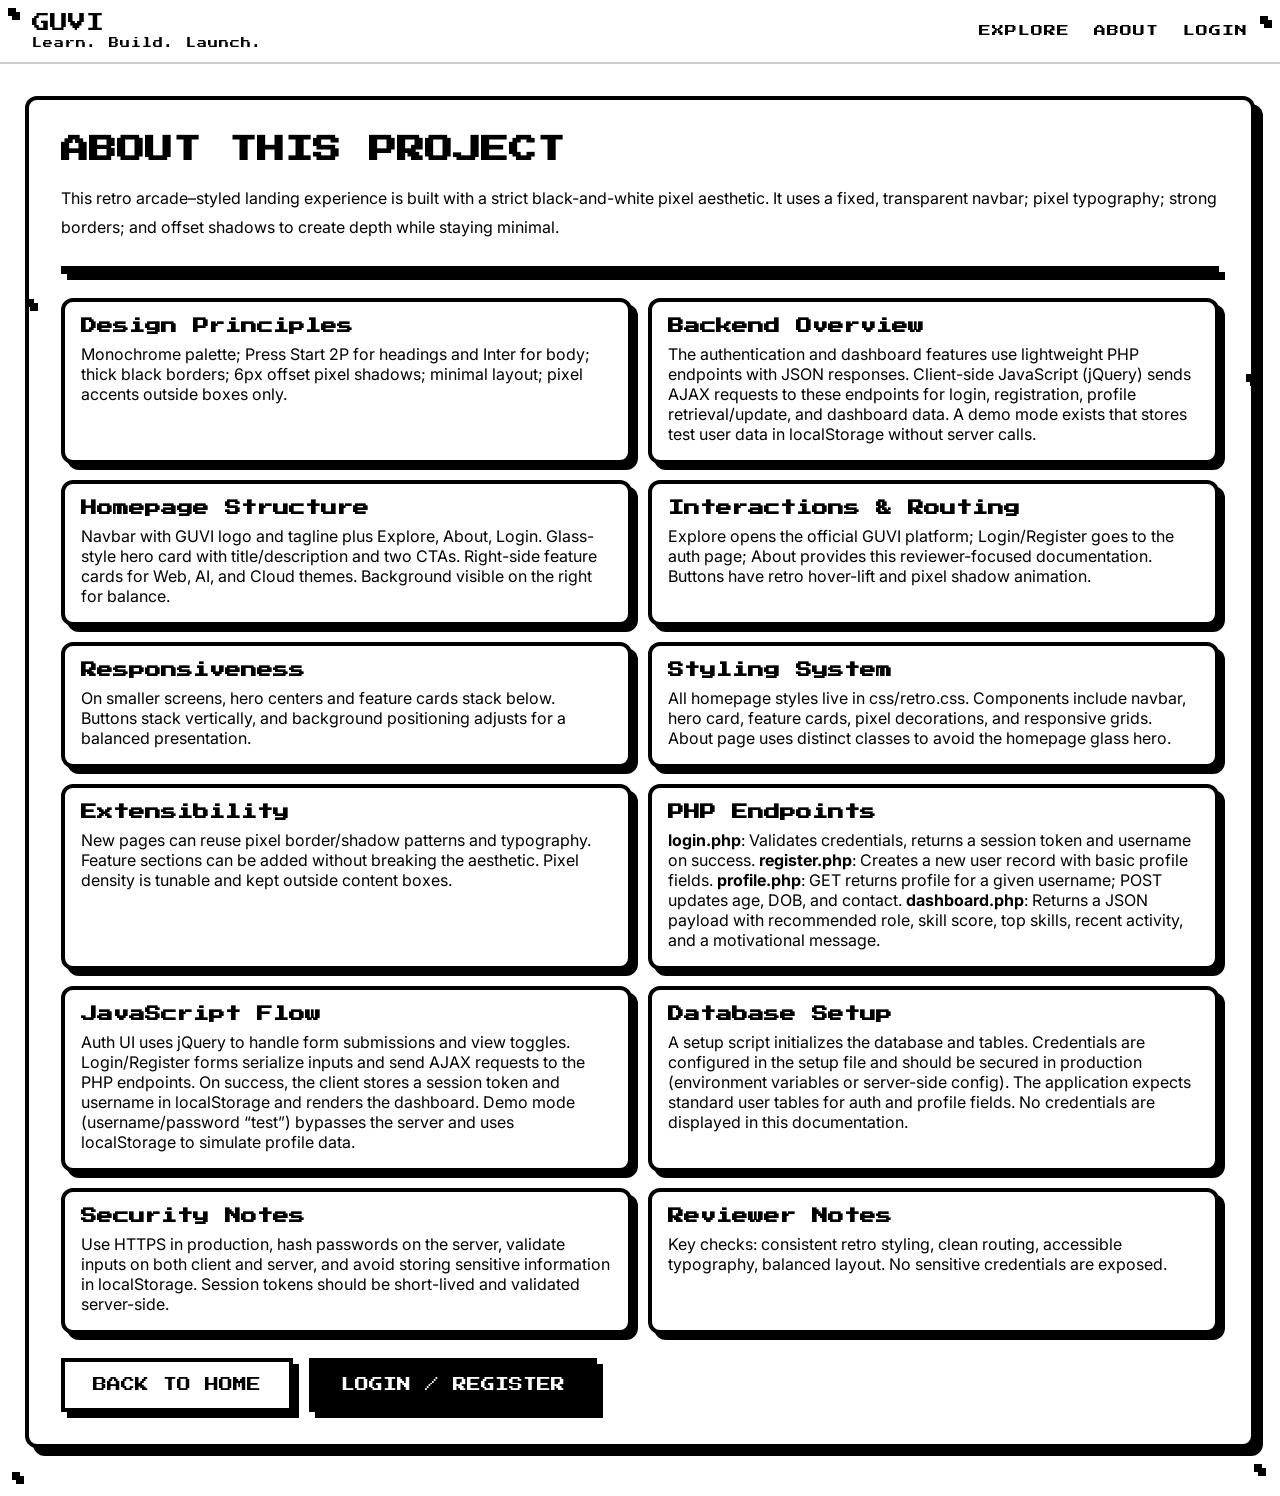
<file: about.html>
<!DOCTYPE html>
<html lang="en">
<head>
    <meta charset="UTF-8">
    <meta name="viewport" content="width=device-width, initial-scale=1.0">
    <title>About - GUVI Retro Arcade UI</title>
    <link rel="stylesheet" href="css/retro.css">
</head>
<body class="about-page">
    <nav class="navbar">
        <div class="nav-left">
            <div class="logo-block">
                <a class="logo" href="index.html">GUVI</a>
                <div class="logo-tagline">Learn. Build. Launch.</div>
            </div>
        </div>
        <div class="nav-right">
            <a class="nav-link" href="https://www.guvi.com">Explore</a>
            <a class="nav-link" href="about.html">About</a>
            <a class="nav-link" href="auth.html">Login</a>
        </div>
    </nav>

    <main class="about-wrap">
        <section class="about-container">
            <h1 class="about-title">ABOUT THIS PROJECT</h1>
            <p class="about-lead">This retro arcade–styled landing experience is built with a strict black-and-white pixel aesthetic. It uses a fixed, transparent navbar; pixel typography; strong borders; and offset shadows to create depth while staying minimal.</p>
            <div class="about-divider"></div>
            <div class="about-grid">
                <article class="about-section">
                    <h2 class="about-subtitle">Design Principles</h2>
                    <p>Monochrome palette; Press Start 2P for headings and Inter for body; thick black borders; 6px offset pixel shadows; minimal layout; pixel accents outside boxes only.</p>
                </article>
                <article class="about-section">
                    <h2 class="about-subtitle">Backend Overview</h2>
                    <p>The authentication and dashboard features use lightweight PHP endpoints with JSON responses. Client-side JavaScript (jQuery) sends AJAX requests to these endpoints for login, registration, profile retrieval/update, and dashboard data. A demo mode exists that stores test user data in localStorage without server calls.</p>
                </article>
                <article class="about-section">
                    <h2 class="about-subtitle">Homepage Structure</h2>
                    <p>Navbar with GUVI logo and tagline plus Explore, About, Login. Glass-style hero card with title/description and two CTAs. Right-side feature cards for Web, AI, and Cloud themes. Background visible on the right for balance.</p>
                </article>
                <article class="about-section">
                    <h2 class="about-subtitle">Interactions & Routing</h2>
                    <p>Explore opens the official GUVI platform; Login/Register goes to the auth page; About provides this reviewer-focused documentation. Buttons have retro hover-lift and pixel shadow animation.</p>
                </article>
                <article class="about-section">
                    <h2 class="about-subtitle">Responsiveness</h2>
                    <p>On smaller screens, hero centers and feature cards stack below. Buttons stack vertically, and background positioning adjusts for a balanced presentation.</p>
                </article>
                <article class="about-section">
                    <h2 class="about-subtitle">Styling System</h2>
                    <p>All homepage styles live in css/retro.css. Components include navbar, hero card, feature cards, pixel decorations, and responsive grids. About page uses distinct classes to avoid the homepage glass hero.</p>
                </article>
                <article class="about-section">
                    <h2 class="about-subtitle">Extensibility</h2>
                    <p>New pages can reuse pixel border/shadow patterns and typography. Feature sections can be added without breaking the aesthetic. Pixel density is tunable and kept outside content boxes.</p>
                </article>
                <article class="about-section">
                    <h2 class="about-subtitle">PHP Endpoints</h2>
                    <p><strong>login.php</strong>: Validates credentials, returns a session token and username on success. <strong>register.php</strong>: Creates a new user record with basic profile fields. <strong>profile.php</strong>: GET returns profile for a given username; POST updates age, DOB, and contact. <strong>dashboard.php</strong>: Returns a JSON payload with recommended role, skill score, top skills, recent activity, and a motivational message.</p>
                </article>
                <article class="about-section">
                    <h2 class="about-subtitle">JavaScript Flow</h2>
                    <p>Auth UI uses jQuery to handle form submissions and view toggles. Login/Register forms serialize inputs and send AJAX requests to the PHP endpoints. On success, the client stores a session token and username in localStorage and renders the dashboard. Demo mode (username/password “test”) bypasses the server and uses localStorage to simulate profile data.</p>
                </article>
                <article class="about-section">
                    <h2 class="about-subtitle">Database Setup</h2>
                    <p>A setup script initializes the database and tables. Credentials are configured in the setup file and should be secured in production (environment variables or server-side config). The application expects standard user tables for auth and profile fields. No credentials are displayed in this documentation.</p>
                </article>
                <article class="about-section">
                    <h2 class="about-subtitle">Security Notes</h2>
                    <p>Use HTTPS in production, hash passwords on the server, validate inputs on both client and server, and avoid storing sensitive information in localStorage. Session tokens should be short-lived and validated server-side.</p>
                </article>
                <article class="about-section">
                    <h2 class="about-subtitle">Reviewer Notes</h2>
                    <p>Key checks: consistent retro styling, clean routing, accessible typography, balanced layout. No sensitive credentials are exposed.</p>
                </article>
            </div>
            <div class="cta-group about-cta">
                <a href="index.html" class="btn btn-white">BACK TO HOME</a>
                <a href="auth.html" class="btn btn-black">LOGIN / REGISTER</a>
            </div>
        </section>
        <div class="pixel-decor">
            <span class="pixel-square"></span>
            <span class="pixel-square"></span>
            <span class="pixel-square"></span>
            <span class="pixel-square"></span>
            <span class="pixel-square"></span>
            <span class="pixel-square"></span>
        </div>
    </main>
</body>
</html>
</file>
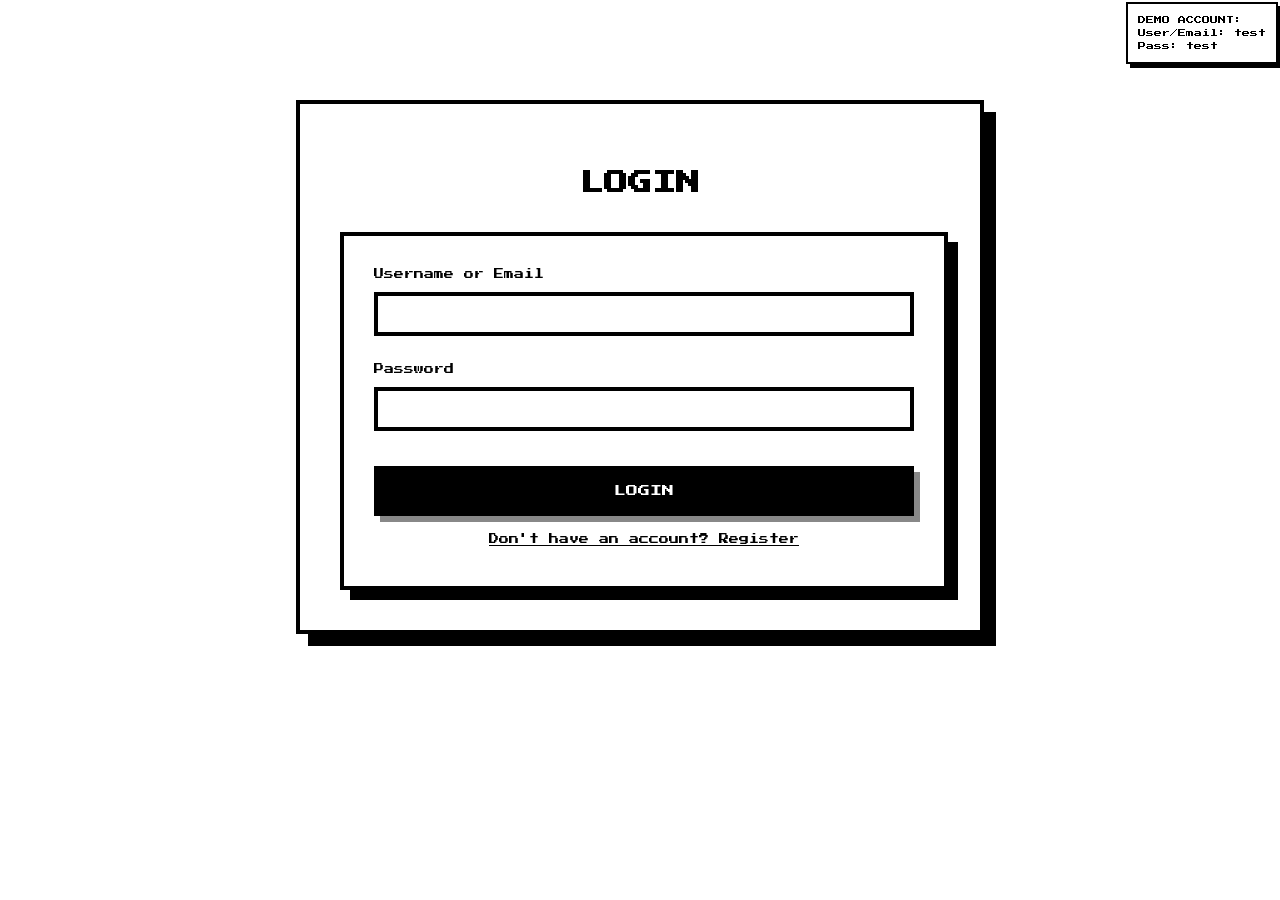
<file: auth.html>
<!DOCTYPE html>
<html lang="en">
<head>
    <meta charset="UTF-8">
    <meta name="viewport" content="width=device-width, initial-scale=1.0">
    <title>GUVI - Retro Dashboard</title>
    <link rel="stylesheet" href="css/style.css">
</head>
<body>
    <div id="auth-message" style="position: fixed; top: 20px; left: 50%; transform: translateX(-50%); z-index: 1000; width: 80%;"></div>

    <div id="userSection" class="dashboard" style="display: none;">
        <div class="sidebar">
            <div id="profileIcon" class="profile-icon">?</div>
            <div id="displayUsername" class="username-display">USER</div>
            
            <div id="profileSection" style="margin-bottom: 20px; padding: 10px; font-size: 12px; width: 100%;">
                <div id="profileDisplay">
                    <p>Age: <span id="view-age"></span></p>
                    <p>DOB: <span id="view-dob"></span></p>
                    <p>Contact: <span id="view-contact"></span></p>
                    <button id="editProfileBtn" class="btn-primary" style="font-size: 10px; padding: 5px; margin-top: 10px;">Update</button>
                </div>
                <div id="profileEdit" style="display: none;">
                    <div class="form-group">
                        <input type="text" id="prof-age" placeholder="Age" class="form-control" style="font-size: 10px;">
                    </div>
                    <div class="form-group">
                        <input type="date" id="prof-dob" class="form-control" style="font-size: 10px;">
                    </div>
                    <div class="form-group">
                        <input type="text" id="prof-contact" placeholder="Contact" class="form-control" style="font-size: 10px;">
                    </div>
                    <button id="saveProfileBtn" class="btn-primary" style="font-size: 10px; padding: 5px;">Save</button>
                    <button id="cancelEditBtn" class="btn-primary" style="font-size: 10px; padding: 5px; background: #fff; color: #000;">Cancel</button>
                </div>
            </div>

            <div class="nav-btn">
                <button id="logoutBtn" class="btn-primary">Logout</button>
            </div>
        </div>
        <div class="main-content">
            <h1 id="welcomeHeader">Welcome to GUVI</h1>
            <div id="dashboard-content">Loading...</div>
        </div>
        <a href="https://www.guvi.in/" target="_blank" class="explore-btn-fixed">
            <div class="explore-content">Explore More !</div>
        </a>
    </div>

    <div id="authSection" class="container">
        <div class="demo-window">
            DEMO ACCOUNT:<br>
            User/Email: test<br>
            Pass: test
        </div>

        <h2 id="authTitle">Login</h2>
        <div class="auth-wrapper" id="authWrapper">
            <div class="auth-panels">
                <div class="auth-panel">
                    <form id="loginForm">
                        <div class="form-group">
                            <label>Username or Email</label>
                            <input type="text" class="form-control" name="username" required>
                        </div>
                        <div class="form-group">
                            <label>Password</label>
                            <input type="password" class="form-control" name="password" required>
                        </div>
                        <button type="submit" class="btn-primary">Login</button>
                        <span class="switch-link" id="showRegister">Don't have an account? Register</span>
                    </form>
                </div>
                <div class="auth-panel">
                    <form id="registerForm">
                        <div class="form-group">
                            <label>Username</label>
                            <input type="text" class="form-control" name="username" required>
                        </div>
                        <div class="form-group">
                            <label>Email</label>
                            <input type="email" class="form-control" name="email" required>
                        </div>
                        <div class="form-row">
                            <div class="form-group">
                                <label>Age</label>
                                <input type="text" class="form-control" name="age">
                            </div>
                            <div class="form-group">
                                <label>DOB</label>
                                <input type="date" class="form-control" name="dob">
                            </div>
                        </div>
                        <div class="form-group">
                            <label>Contact</label>
                            <input type="text" class="form-control" name="contact">
                        </div>
                        <div class="form-group">
                            <label>Password</label>
                            <input type="password" class="form-control" name="password" required>
                        </div>
                        <button type="submit" class="btn-primary">Register</button>
                        <span class="switch-link" id="showLogin">Already have an account? Login</span>
                    </form>
                </div>
            </div>
        </div>
    </div>

    <script src="https://code.jquery.com/jquery-3.5.1.min.js"></script>
    <script>
        $(document).ready(function() {
            var username = localStorage.getItem('username');
            var token = localStorage.getItem('session_token');

            if (username && token) {
                showDashboard(username);
            } else {
                $('#userSection').hide();
                $('#authSection').show();
                $('#authWrapper').removeClass('register-active');
                $('#authTitle').text('Login');
                $('#authWrapper').css('height', '350px');
            }

            $('#showRegister').click(function() {
                $('#authWrapper').addClass('register-active');
                $('#authTitle').text('Register');
                $('#authWrapper').css('height', '650px');
            });

            $('#showLogin').click(function() {
                $('#authWrapper').removeClass('register-active');
                $('#authTitle').text('Login');
                $('#authWrapper').css('height', '350px');
            });

            $('#loginForm').submit(function(e) {
                e.preventDefault();
                var usernameInput = $(this).find('input[name="username"]').val();
                var passwordInput = $(this).find('input[name="password"]').val();

                if (usernameInput === 'test' && passwordInput === 'test') {
                    localStorage.setItem('session_token', 'demo-token');
                    localStorage.setItem('username', 'test');
                    showDashboard('test');
                    return;
                }

                var data = $(this).serialize();
                $.ajax({
                    url: 'php/login.php',
                    type: 'POST',
                    data: data,
                    dataType: 'json',
                    success: function(response) {
                        if (response.status === 'success') {
                            localStorage.setItem('session_token', response.session_token);
                            localStorage.setItem('username', response.username);
                            showDashboard(response.username);
                        } else {
                            showMessage('error', response.message);
                        }
                    }
                });
            });

            $('#registerForm').submit(function(e) {
                e.preventDefault();
                var usernameInput = $(this).find('input[name="username"]').val();
                var passwordInput = $(this).find('input[name="password"]').val();

                if (usernameInput === 'test' && passwordInput === 'test') {
                    localStorage.setItem('session_token', 'demo-token');
                    localStorage.setItem('username', 'test');
                    showDashboard('test');
                    return;
                }

                var data = $(this).serialize();
                $.ajax({
                    url: 'php/register.php',
                    type: 'POST',
                    data: data,
                    dataType: 'json',
                    success: function(response) {
                        if (response.status === 'success') {
                            showMessage('success', 'Registered! Please login.');
                            $('#showLogin').click();
                        } else {
                            showMessage('error', response.message);
                        }
                    },
                    error: function() {
                        showMessage('error', 'Registration failed. Check your connection.');
                    }
                });
            });

            function showDashboard(user) {
                $('#displayUsername').text(user);
                $('#welcomeHeader').text('Welcome to GUVI, ' + user);
                $('#profileIcon').text(user.charAt(0).toUpperCase());
                $('#userSection').show();
                $('#authSection').hide();

                if (user === 'test') {
                    var testData = JSON.parse(localStorage.getItem('test_profile') || '{"age":"20","dob":"2006-01-01","contact":"1234567890"}');
                    $('#view-age').text(testData.age);
                    $('#view-dob').text(testData.dob);
                    $('#view-contact').text(testData.contact);
                    $('#prof-age').val(testData.age);
                    $('#prof-dob').val(testData.dob);
                    $('#prof-contact').val(testData.contact);
                } else {
                    $.ajax({
                        url: 'php/profile.php',
                        type: 'GET',
                        data: { username: user },
                        success: function(response) {
                            if (response.status === 'success') {
                                $('#view-age').text(response.data.age || 'N/A');
                                $('#view-dob').text(response.data.dob || 'N/A');
                                $('#view-contact').text(response.data.contact || 'N/A');
                                
                                $('#prof-age').val(response.data.age);
                                $('#prof-dob').val(response.data.dob);
                                $('#prof-contact').val(response.data.contact);
                            }
                        }
                    });
                }

                $.ajax({
                    url: 'php/dashboard.php',
                    type: 'GET',
                    dataType: 'json',
                    success: function(data) {
                        var html = '<div class="dashboard-grid">' +
                            '<div class="dashboard-item"><h3>Recommended Role</h3><p>' + data.recommendedRole + '</p></div>' +
                            '<div class="dashboard-item"><h3>Skill Score</h3><p>' + data.skillScore + '%</p></div>' +
                            '<div class="dashboard-item"><h3>Top Skills</h3><ul>' + data.skills.map(s => '<li>' + s + '</li>').join('') + '</ul></div>' +
                            '<div class="dashboard-item"><h3>Recent Activity</h3><ul>' + data.recentActivity.map(a => '<li>✔ ' + a + '</li>').join('') + '</ul></div>' +
                            '<div class="dashboard-item full-width"><h3>Tip of the Day</h3><p>"' + data.message + '"</p></div>' +
                            '</div>';
                        $('#dashboard-content').html(html);
                    }
                });
            }

            $('#editProfileBtn').click(function() {
                $('#profileDisplay').hide();
                $('#profileEdit').show();
            });

            $('#cancelEditBtn').click(function() {
                $('#profileEdit').hide();
                $('#profileDisplay').show();
            });

            $('#saveProfileBtn').click(function() {
                var age = $('#prof-age').val();
                var dob = $('#prof-dob').val();
                var contact = $('#prof-contact').val();
                var user = localStorage.getItem('username');

                if (user === 'test') {
                    var testData = { age: age, dob: dob, contact: contact };
                    localStorage.setItem('test_profile', JSON.stringify(testData));
                    $('#view-age').text(age);
                    $('#view-dob').text(dob);
                    $('#view-contact').text(contact);
                    $('#profileEdit').hide();
                    $('#profileDisplay').show();
                    showMessage('success', 'Demo Profile Updated!');
                } else {
                    $.ajax({
                        url: 'php/profile.php',
                        type: 'POST',
                        data: { username: user, age: age, dob: dob, contact: contact },
                        success: function(response) {
                            if (response.status === 'success') {
                                showMessage('success', response.message);
                                $('#view-age').text(age || 'N/A');
                                $('#view-dob').text(dob || 'N/A');
                                $('#view-contact').text(contact || 'N/A');
                                $('#profileEdit').hide();
                                $('#profileDisplay').show();
                            } else {
                                showMessage('error', response.message);
                            }
                        }
                    });
                }
            });

            $('#logoutBtn').click(function() {
                localStorage.removeItem('session_token');
                localStorage.removeItem('username');
                window.location.href = 'index.html';
            });

            function showMessage(type, msg) {
                var border = type === 'success' ? '4px solid #000' : '4px dashed #000';
                var html = '<div class="alert" style="background:#fff; border:' + border + ';">' + msg + '</div>';
                $('#auth-message').html(html);
                setTimeout(() => $('#auth-message').empty(), 3000);
            }
        });
    </script>
</body>
</html>
</file>
<file: css/retro.css>
@import url('https://fonts.googleapis.com/css2?family=Inter:wght@400;600;700&family=Press+Start+2P&display=swap');

* {
    margin: 0;
    padding: 0;
    box-sizing: border-box;
}

body {
    background-color: #ffffff;
    color: #000000;
    font-family: 'Inter', system-ui, -apple-system, Segoe UI, sans-serif;
    min-height: 100vh;
    display: flex;
    flex-direction: column;
}

.navbar {
    position: fixed;
    top: 0;
    left: 0;
    right: 0;
    height: 64px;
    display: flex;
    align-items: center;
    justify-content: space-between;
    padding: 0 32px;
    background: transparent;
    border-bottom: 2px solid rgba(0,0,0,0.2);
    z-index: 1000;
}

.logo {
    font-family: 'Press Start 2P', cursive;
    font-size: 18px;
    text-decoration: none;
    color: #000;
}

.nav-right {
    display: flex;
    gap: 24px;
    align-items: center;
}

.logo-block {
    display: flex;
    flex-direction: column;
    gap: 6px;
}

.logo-tagline {
    font-family: 'Press Start 2P', cursive;
    font-size: 10px;
    letter-spacing: 1px;
    color: #000;
}

.nav-link {
    text-decoration: none;
    color: #000;
    font-family: 'Press Start 2P', cursive;
    font-size: 12px;
    letter-spacing: 1px;
    text-transform: uppercase;
    image-rendering: pixelated;
}

.hero {
    flex: 1;
    background: url('../images/background.png') no-repeat center right;
    background-size: cover;
    display: flex;
    flex-direction: column;
    align-items: center;
    justify-content: center;
    position: relative;
    padding: 120px 80px 80px;
}

.hero-grid {
    width: 100%;
    max-width: 1200px;
    display: grid;
    grid-template-columns: minmax(0, 720px) 360px;
    gap: 24px;
    align-items: start;
}

.hero-card {
    max-width: 720px;
    background: rgba(255,255,255,0.75);
    backdrop-filter: blur(10px);
    -webkit-backdrop-filter: blur(10px);
    border: 4px solid #000;
    border-radius: 12px;
    box-shadow: 6px 6px 0 #000;
    padding: 40px;
    z-index: 10;
    position: relative;
}


.hero-title {
    font-family: 'Press Start 2P', cursive;
    font-size: 56px;
    margin-bottom: 24px;
    letter-spacing: -1px;
    line-height: 1.2;
}

.hero-desc {
    font-family: 'Inter', system-ui, -apple-system, Segoe UI, sans-serif;
    font-size: 16px;
    line-height: 1.8;
    color: #000;
    margin-bottom: 32px;
}

.cta-group {
    display: flex;
    gap: 16px;
    justify-content: flex-start;
}

.btn {
    text-decoration: none;
    font-family: 'Press Start 2P', cursive;
    font-size: 14px;
    padding: 16px 28px;
    border-radius: 0;
    border: 4px solid #000;
    display: inline-flex;
    align-items: center;
    justify-content: center;
    transition: transform 0.15s ease, box-shadow 0.15s ease;
    box-shadow: 6px 6px 0 #000;
    image-rendering: pixelated;
}

.btn-black {
    background-color: #000;
    color: #fff;
}

.btn-white {
    background-color: #fff;
    color: #000;
}

.btn:hover {
    transform: translate(-2px, -2px);
    box-shadow: 8px 8px 0 #000;
}

.btn:active {
    transform: translate(0, 0);
    box-shadow: 6px 6px 0 #000;
}

.feature-cards {
    display: flex;
    flex-direction: column;
    gap: 16px;
}

.feature-card {
    background: #fff;
    border: 4px solid #000;
    box-shadow: 6px 6px 0 #000;
    border-radius: 12px;
    padding: 20px;
    transition: transform 0.15s ease, box-shadow 0.15s ease;
    position: relative;
}


.feature-card:hover {
    transform: translate(-2px, -2px);
    box-shadow: 8px 8px 0 #000;
}

.feature-title {
    font-family: 'Press Start 2P', cursive;
    font-size: 14px;
    margin-bottom: 10px;
}

.feature-text {
    font-family: 'Inter', system-ui, -apple-system, Segoe UI, sans-serif;
    font-size: 13px;
    line-height: 1.6;
}

.pixel-decor {
    position: absolute;
    inset: 0;
    pointer-events: none;
}

.pixel-square {
    position: absolute;
    width: 8px;
    height: 8px;
    background: #000;
    box-shadow: 4px 4px 0 #000;
}

.pixel-square:nth-child(1) { top: 8px; left: 8px; }
.pixel-square:nth-child(2) { top: 16px; right: 12px; }
.pixel-square:nth-child(3) { bottom: 16px; left: 12px; }
.pixel-square:nth-child(4) { bottom: 24px; right: 18px; }
.pixel-square:nth-child(5) { top: 20%; left: 2%; }
.pixel-square:nth-child(6) { top: 25%; right: 2%; }
.pixel-square:nth-child(7) { top: 60%; right: 2%; }
.pixel-square:nth-child(8) { top: 65%; left: 2%; }
.pixel-square:nth-child(9) { bottom: 22%; right: 2%; }
.pixel-square:nth-child(10) { bottom: 18%; left: 2%; }
.pixel-square:nth-child(11) { top: 8%; right: 3%; }
.pixel-square:nth-child(12) { bottom: 8%; left: 3%; }

@media (max-width: 768px) {
    .hero {
        padding: 96px 20px 40px;
        align-items: center;
        background-position: center;
    }
    .hero-grid {
        grid-template-columns: 1fr;
        max-width: 680px;
    }
    .hero-title {
        font-size: 32px;
        text-align: center;
    }
    .hero-desc {
        font-size: 14px;
        text-align: center;
    }
    .cta-group {
        flex-direction: column;
        align-items: center;
        justify-content: center;
        gap: 12px;
    }
    .btn {
        width: 100%;
        max-width: 280px;
    }
    .feature-cards {
        margin-top: 16px;
    }
}

@media (min-width: 769px) and (max-width: 1024px) {
    .hero {
        padding: 112px 40px 64px;
        background-position: right center;
    }
    .hero-card {
        max-width: 640px;
    }
    .hero-grid {
        grid-template-columns: minmax(0, 640px) 320px;
        gap: 20px;
    }
}

.about-page {
    background-color: #fff;
}

.about-wrap {
    padding: 96px 25px 48px;
    display: flex;
    justify-content: center;
    position: relative;
}

.about-container {
    width: 100%;
    max-width: 1580px;
    background: #fff;
    border: 4px solid #000;
    box-shadow: 8px 8px 0 #000;
    border-radius: 12px;
    padding: 32px;
}

.about-title {
    font-family: 'Press Start 2P', cursive;
    font-size: 28px;
    line-height: 1.3;
    margin-bottom: 16px;
    text-align: left;
}

.about-lead {
    font-family: 'Inter', system-ui, -apple-system, Segoe UI, sans-serif;
    font-size: 16px;
    line-height: 1.8;
    margin-bottom: 16px;
}

.about-divider {
    height: 8px;
    border: 4px solid #000;
    box-shadow: 6px 6px 0 #000;
    margin: 24px 0;
    background-image: repeating-linear-gradient(
        to right,
        #000 0,
        #000 12px,
        transparent 12px,
        transparent 24px
    );
}

.about-grid {
    display: grid;
    grid-template-columns: 1fr 1fr;
    gap: 16px;
}

.about-section {
    background: #fff;
    border: 4px solid #000;
    box-shadow: 6px 6px 0 #000;
    border-radius: 12px;
    padding: 16px;
}

.about-subtitle {
    font-family: 'Press Start 2P', cursive;
    font-size: 16px;
    margin-bottom: 10px;
}

.about-cta {
    margin-top: 24px;
}

@media (max-width: 768px) {
    .about-wrap {
        padding: 88px 16px 40px;
    }
    .about-container {
        padding: 20px;
    }
    .about-title {
        font-size: 22px;
        text-align: center;
    }
    .about-grid {
        grid-template-columns: 1fr;
    }
}

/* Extra responsiveness */
@media (max-width: 480px) {
    .navbar {
        height: 56px;
        padding: 0 16px;
    }
    .logo {
        font-size: 16px;
    }
    .logo-tagline {
        display: none;
    }
    .nav-right {
        gap: 12px;
    }
    .nav-link {
        font-size: 10px;
        letter-spacing: 0.5px;
    }
    .hero {
        padding: 80px 16px 32px;
        background-position: center;
    }
    .hero-grid {
        max-width: 640px;
        grid-template-columns: 1fr;
        gap: 16px;
    }
    .hero-title {
        font-size: 28px;
    }
    .hero-desc {
        font-size: 14px;
    }
    .cta-group {
        gap: 10px;
    }
    .btn {
        width: 100%;
        max-width: 280px;
        padding: 14px 22px;
        font-size: 12px;
    }
    .feature-cards {
        margin-top: 8px;
    }
    .pixel-decor {
        display: none;
    }
}

@media (min-width: 1025px) and (max-width: 1440px) {
    .hero-grid {
        max-width: 1280px;
        grid-template-columns: minmax(0, 780px) 380px;
        gap: 24px;
    }
    .hero {
        background-position: right center;
    }
}

@media (min-width: 1441px) {
    .hero-grid {
        max-width: 1400px;
        grid-template-columns: minmax(0, 860px) 460px;
        gap: 28px;
    }
    .hero {
        background-position: right center;
        padding: 140px 80px 96px;
    }
    .hero-title {
        font-size: 60px;
    }
}
</file>
<file: css/style.css>
@import url('https://fonts.googleapis.com/css2?family=Press+Start+2P&display=swap');

:root {
    --bg: #ffffff;
    --fg: #000000;
    --border: #000000;
}

body {
    background-color: var(--bg);
    font-family: 'Press Start 2P', cursive;
    color: var(--fg);
    margin: 0;
    padding: 0;
    line-height: 1.6;
}

.container {
    max-width: 600px;
    margin: 100px auto;
    padding: 40px;
    background-color: var(--bg);
    border: 4px solid var(--border);
    box-shadow: 12px 12px 0px 0px var(--border);
    position: relative;
}

h2 {
    text-align: center;
    margin-bottom: 30px;
    text-transform: uppercase;
}

.form-group {
    margin-bottom: 25px;
}

.form-group label {
    display: block;
    margin-bottom: 10px;
    font-size: 10px;
}

.form-control {
    width: 100%;
    box-sizing: border-box;
    background-color: var(--bg);
    border: 4px solid var(--border);
    color: var(--fg);
    font-family: 'Press Start 2P', cursive;
    padding: 12px;
    font-size: 12px;
}

.form-control:focus {
    outline: none;
    background-color: #f0f0f0;
}

.btn-primary {
    background-color: var(--fg);
    border: 4px solid var(--border);
    color: var(--bg);
    font-family: 'Press Start 2P', cursive;
    padding: 15px 20px;
    cursor: pointer;
    width: 100%;
    margin-top: 10px;
    box-shadow: 6px 6px 0px 0px #888888;
    text-transform: uppercase;
    font-size: 12px;
}

.btn-primary:hover {
    background-color: #333;
}

.alert {
    padding: 10px;
    margin-bottom: 20px;
    border: 4px solid var(--border);
    font-size: 10px;
}

.dashboard {
    display: flex;
    height: 100vh;
}

.sidebar {
    width: 250px;
    border-right: 4px solid var(--border);
    padding: 20px;
    display: flex;
    flex-direction: column;
    align-items: center;
}

.profile-icon {
    width: 80px;
    height: 80px;
    border: 4px solid var(--border);
    display: flex;
    align-items: center;
    justify-content: center;
    font-size: 40px;
    margin-bottom: 20px;
    box-shadow: 5px 5px 0px 0px var(--border);
}

.username-display {
    font-size: 12px;
    margin-bottom: 40px;
    text-align: center;
}

.main-content {
    flex: 1;
    padding: 40px;
    display: flex;
    flex-direction: column;
    justify-content: center;
    align-items: center;
}

.main-content h1 {
    font-size: 20px;
    text-align: center;
    margin-bottom: 40px;
    text-transform: uppercase;
}

.dashboard-grid {
    display: grid;
    grid-template-columns: repeat(2, 1fr);
    gap: 20px;
    width: 100%;
}

.dashboard-item {
    border: 4px solid var(--border);
    padding: 20px;
    box-shadow: 10px 10px 0px 0px var(--border);
}

.dashboard-item.full-width {
    grid-column: span 2;
}

.dashboard-item h3 {
    margin-top: 0;
    font-size: 14px;
    text-transform: uppercase;
}

.dashboard-item ul {
    list-style: none;
    padding: 0;
    margin: 0;
}

.dashboard-item li {
    margin-bottom: 10px;
}

.nav-btn {
    margin-top: auto;
    width: 100%;
}

.auth-wrapper {
    position: relative;
    width: 100%;
    height: 420px;
    overflow: hidden;
    border: 4px solid var(--border);
    box-shadow: 10px 10px 0px 0px var(--border);
    background: var(--bg);
}

.auth-panels {
    display: flex;
    width: 200%;
    transition: transform 0.4s ease-in-out;
}

.auth-panel {
    width: 50%;
    padding: 30px;
    box-sizing: border-box;
}

.auth-wrapper.register-active .auth-panels {
    transform: translateX(-50%);
}

.switch-link {
    display: block;
    text-align: center;
    margin-top: 15px;
    font-size: 10px;
    cursor: pointer;
    text-decoration: underline;
}

.form-row {
    display: flex;
    gap: 10px;
}

.form-row .form-group {
    flex: 1;
}

.demo-window {
    position: fixed;
    top: 2px;
    right: 2px;
    background: rgba(255, 255, 255, 0.9);
    border: 2px solid var(--border);
    padding: 10px;
    font-size: 8px;
    box-shadow: 4px 4px 0px 0px var(--border);
    z-index: 2000;
}

.explore-btn-fixed {
    position: fixed;
    bottom: 2px;
    right: 2px;
    text-decoration: none;
    z-index: 2000;
}

.explore-content {
    background-color: var(--fg);
    border: 4px solid var(--border);
    color: var(--bg);
    font-family: 'Press Start 2P', cursive;
    padding: 15px 20px;
    text-transform: uppercase;
    font-size: 10px;
    position: relative;
    overflow: hidden;
    box-shadow: 4px 4px 0px 0px #888888;
}

.explore-content::after {
    content: '';
    position: absolute;
    top: 0;
    left: -100%;
    width: 100%;
    height: 100%;
    background-color: var(--bg);
    mix-blend-mode: difference;
    animation: loadingSlide 4s linear infinite;
}

@keyframes loadingSlide {
    0% { left: -100%; }
    50% { left: 0%; }
    100% { left: 100%; }
}

/* Responsive rules */
@media (max-width: 992px) {
  .dashboard {
    flex-direction: column;
    height: auto;
    min-height: 100vh;
  }
  .sidebar {
    width: 100%;
    border-right: none;
    border-bottom: 4px solid var(--border);
  }
  .main-content {
    padding: 24px;
    align-items: stretch;
  }
  .dashboard-grid {
    grid-template-columns: 1fr;
  }
}

@media (max-width: 768px) {
  .container {
    margin: 60px 16px;
    padding: 24px;
  }
  .auth-wrapper {
    height: auto;
  }
  .auth-panel {
    padding: 20px;
  }
  .profile-icon {
    width: 64px;
    height: 64px;
    font-size: 32px;
  }
  .main-content h1 {
    font-size: 18px;
    margin-bottom: 24px;
  }
  .explore-content {
    padding: 12px 16px;
    font-size: 9px;
  }
}

@media (max-width: 480px) {
  .form-row {
    flex-direction: column;
    gap: 0;
  }
  .container {
    margin: 48px 12px;
    padding: 16px;
  }
  .form-control {
    padding: 10px;
    font-size: 11px;
  }
  .btn-primary {
    padding: 12px 16px;
    font-size: 11px;
  }
  .username-display {
    font-size: 11px;
  }
  .dashboard-item {
    padding: 16px;
    box-shadow: 8px 8px 0px 0px var(--border);
  }
}
</file>
